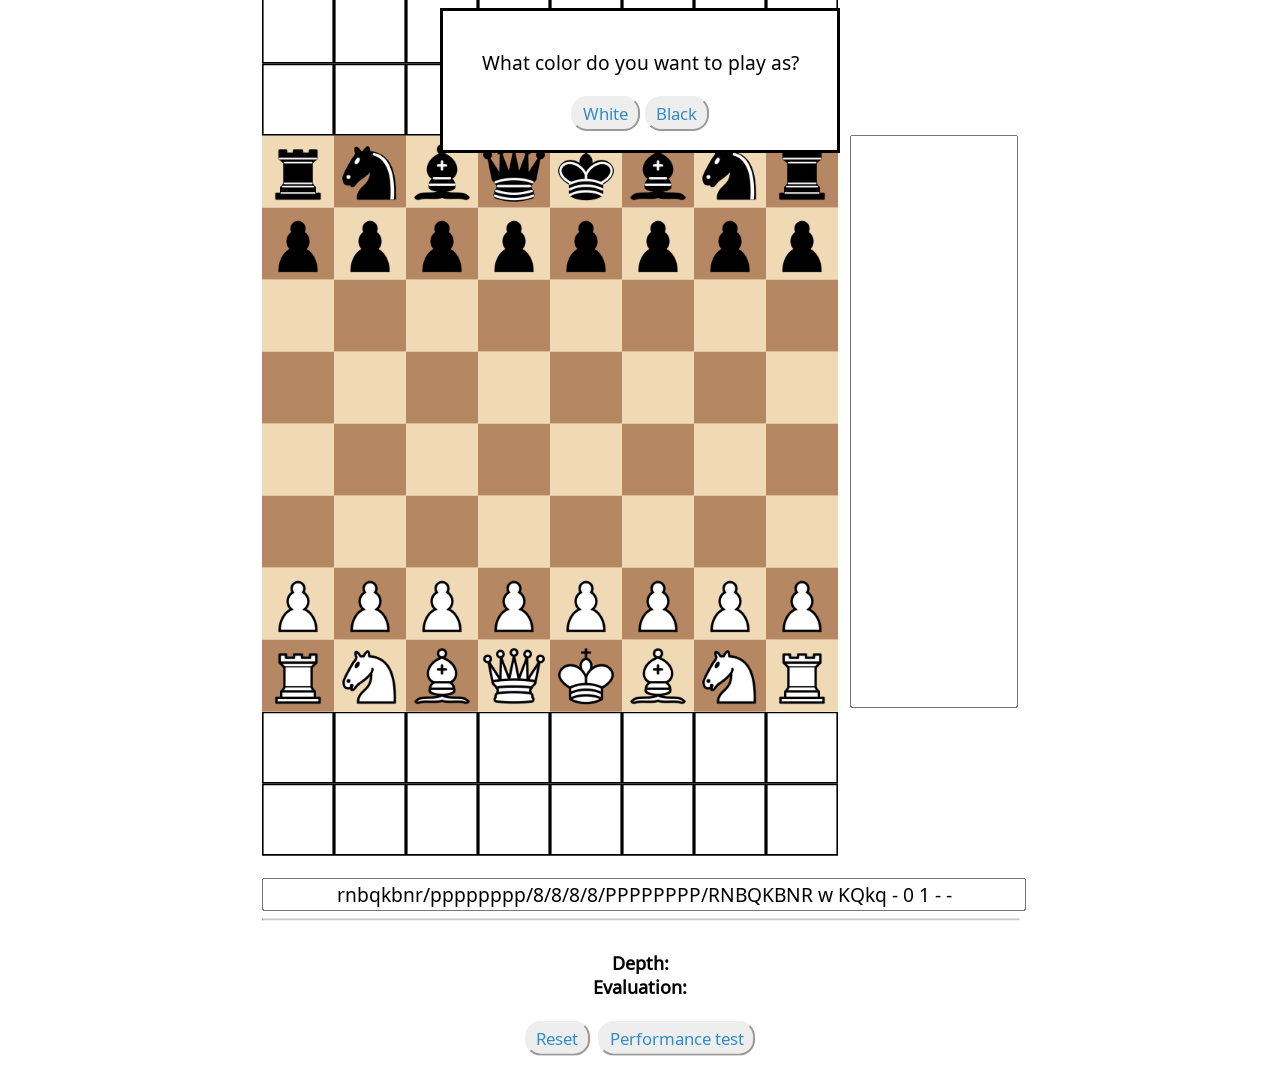
<file: index.html>
<!DOCTYPE html>
<html>
	<head>
		<link rel="shortcut icon" type="image/x-icon" href="Assets/favicon.ico?">
		<link rel="stylesheet" type="text/css" href="style.css">
		<title>Potato chess</title>
	</head>
	<body>
		<img src="Assets/highlight.png" class="hidden">
		<img src="Assets/capture.png" class="hidden">

		<div id="container">
			<div class="topBuffer"></div>
			<table>
				<tr>
					<td>
						<table id="board"></table>
					</td>
					<td>
						<pre>   </pre>
					</td>
					<td>
						<textarea id="pgn" readonly></textarea>
					</td>
				</tr>
			</table>
			<br>
			<input type="text" id="fen" class="fen" readonly>
			<br><hr><br>
			<div style="text-align: center;">
				<span id="depth" class="info"><b>Depth: </b></span><br>
				<span id="eval" class="info"><b>Evaluation: </b></span><br>
			</div>
			<br>
			<div id="buttonContainer">
				<button id="reset">Reset</button>
				<pre>  </pre>
				<button id="perft">Performance test</button>
			</div>
		</div>

		<dialog id="color">
			<p>What color do you want to play as?</p>
			<button id="whiteButton">White</button>
			<button id="blackButton">Black</button>
		</dialog>
		<dialog id="resetInput">
			<p>Enter new FEN:</p>
			<input type="text" id="resetFenInput" class="fen">
			<br><br>
			<button id="loadButton">Load</button>
			<button id="closeButton">Close</button>
		</dialog>
		<dialog id="promotion">
			<p>Select promotion piece:</p>
			<button id="queen">Queen</button>
			<button id="rook">Rook</button>
			<button id="bishop">Bishop</button>
			<button id="knight">Knight</button>
		</dialog>
		<dialog id="result">
			<p id="resultText"></p>
			<button id="close">OK</button>
		</dialog>
		
		<script type="text/javascript" src="js/engine.js"></script>
		<script type="text/javascript" src="js/pieces.js"></script>
		<script type="text/javascript" src="js/board.js"></script>
		<script type="text/javascript" src="js/move.js"></script>
		<script type="text/javascript" src="js/miscUtils.js"></script>
		<script type="text/javascript" src="js/drawing.js"></script>
	</body>
</html>
</file>
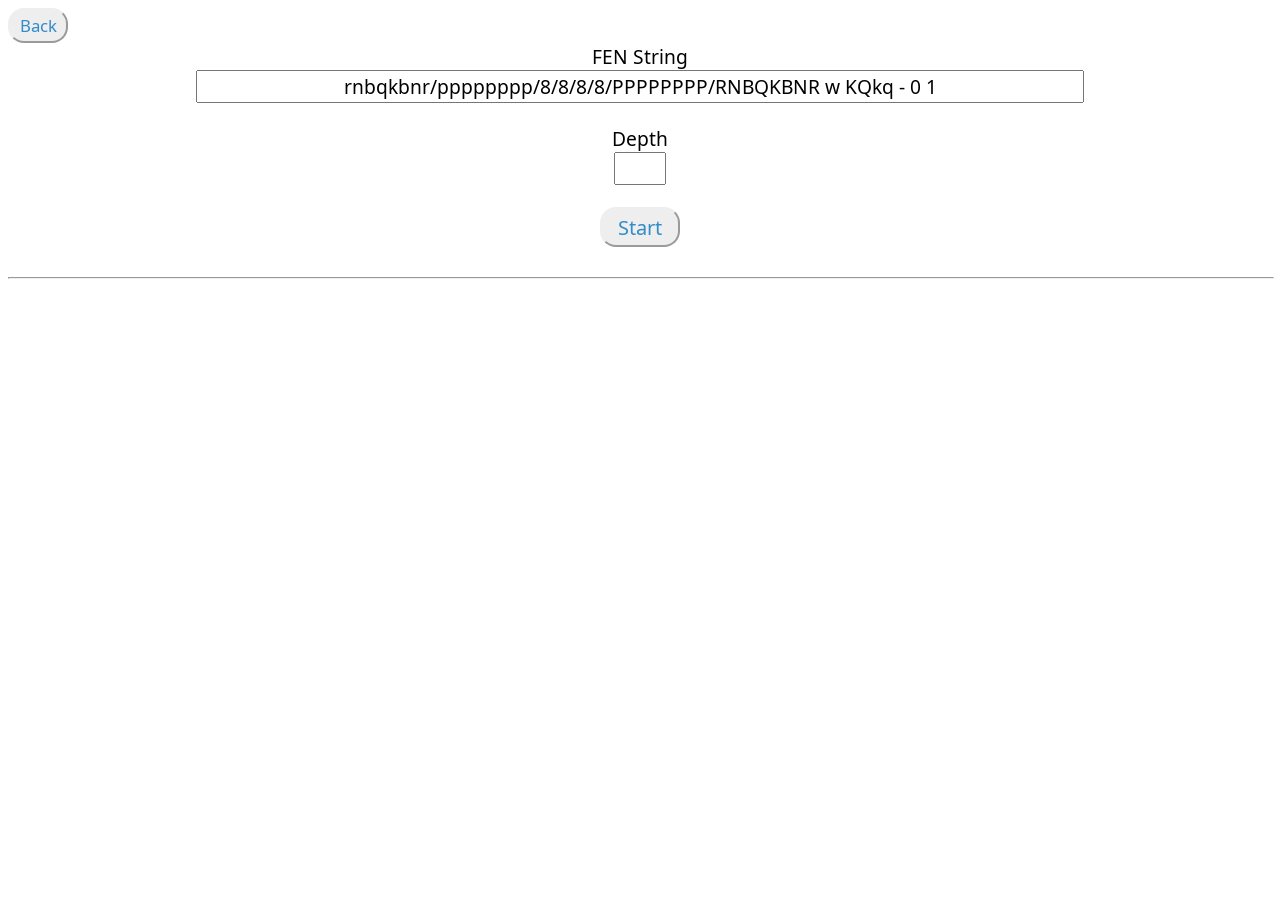
<file: perft.html>
<!DOCTYPE html>
<html>
	<head>
		<link rel="shortcut icon" type="image/x-icon" href="Assets/favicon.ico?">
		<link rel="stylesheet" type="text/css" href="style.css">
		<title>Perft test</title>
	</head>
	<body>
		<button id="back">Back</button>

		<br>
		<div class="center">
			<label for="fenInput">FEN String</label>
			<br>
			<input id="fenInput" type="text" value="rnbqkbnr/pppppppp/8/8/8/8/PPPPPPPP/RNBQKBNR w KQkq - 0 1";>
			<br><br>
			<label for="depthInput">Depth</label>
			<br>
			<input id="depthInput" min="1" max="8" type="number">
			<br><br>
			<button id="startButton">Start</button>
		</div>
		<br>
		<hr>
		<div id="result" class="center">
			<h2 id="error" class="red"></h2>
			<h2 id="count"></h2>
			<h3 id="time"></h3>
			<h3 id="nps"></h3>
		</div>


		<script type="text/javascript" src="js/engine.js"></script>
		<script type="text/javascript" src="js/pieces.js"></script>
		<script type="text/javascript" src="js/board.js"></script>
		<script type="text/javascript" src="js/move.js"></script>
		<script type="text/javascript" src="js/miscUtils.js"></script>
		<script type="text/javascript" src="js/perftScripts.js"></script>
	</body>
</html>
</file>
<file: style.css>
@font-face {
	font-family: noto;
	src: url(Assets/NotoSans-Regular.ttf);
}

* {
	font-family: noto;
}
button {
	font-size: 1.05rem;
	border-radius: 1rem;
	height: 2.2rem;
	padding-left: 0.6rem;
	padding-right: 0.6rem;
	color: #328cc9;
	border-color: #eeeeee;
	background-color: #eeeeee;
}
dialog {
	text-align: center;
	padding-bottom: 1.5%;
	width: fit-content;
}
img {
	position: absolute;
	pointer-events: none;
}
h2 {
	font-size: x-large;
}
hr {
	width: 100%;
}
label {
	font-size: 120%;
}
p {
	font-size: large;
}
p, dialog {
	font-size: 1.2rem;
}
table {
	margin: 0px;
	border-spacing: 0px;
}
td {
	padding: 0px;
}
td, img {
	-webkit-user-select: none;
	-khtml-user-select: none;
	-moz-user-select: none;
	-o-user-select: none;
	user-select: none;
}

.center {
	text-align: center;
}
.fen {
	font-size: 1.2rem;
	width: 100%;
	text-align: center;
}
.hidden {
	position: absolute;
	right: 100000000px;
	opacity: 0;
}
.info {
	font-size: large;
}
.red {
	color: red;
}
.topBuffer {
	height: 16rem;
}
.square {
	position: relative;
}

#buttonContainer {
	display: flex;
	justify-content: center;
}
#color {
	padding-left: 3%;
	padding-right: 3%;
}
#board {
	position: relative; 
	left: 50%;
	transform: translateX(-50%);
}
#container {
	padding-top: 7%;
	position: absolute;
	left: 50%;
	top: 40%;
	-webkit-transform: translate(-50%, -50%);
	transform: translate(-50%, -50%);
}
#fenInput, #depthInput {
	font-size: 120%;
	width: 55rem;
	text-align: center;
}
#depthInput {
	width: 3.5%;
}
#pgn {
	resize: none;
	text-align: center;
	font-size: large;
}
#promotion {
	padding-left: 2%;
	padding-right: 2%;
}
#resetFenInput {
	width: 50rem;
}
#result {
	padding-left: 4%;
	padding-right: 4%;
}
#startButton {
	font-size: 1.25rem;
	height: 2.5rem;
	padding-left: 1rem;
	padding-right: 1rem;
}
</file>
